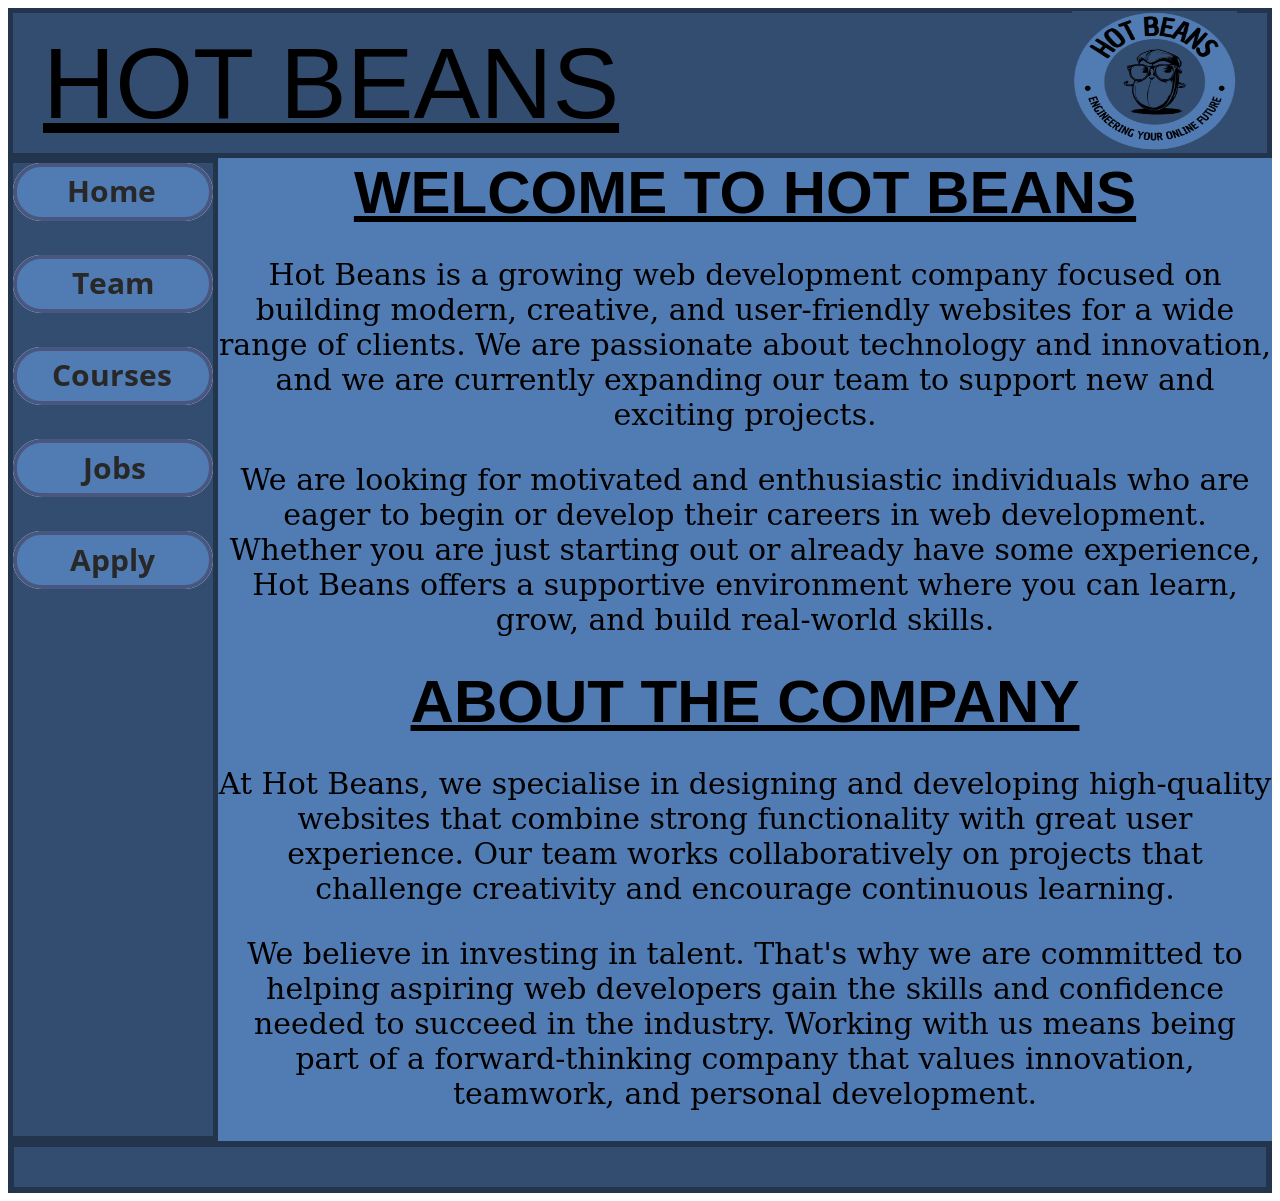
<file: index.html>
<!doctype html>
<html lang="en">

<head>
    <meta charset="utf-8">
    <title>Home</title>

    <link
        href="stylesheets/hotbeansstyle.css"
        rel="stylesheet"
        type="text/css"
    >

</head>

<body>

    <div id="header">

        <div id="nav">
            HOT BEANS
        </div>

        <div id="logo">
            <img
                src="imgurs/hot_beans_logo_v2.png"
                alt="Hot Beans Logo"
                width="165"
                height="140"
            >
        </div>

    </div>

    <div id="content">

        <div id="sidebar">

            <a href="index.html">
                <img src="buttonn/button_home.png" alt="Home Button">
            </a>

            <a href="teampage.html">
                <img src="buttonn/button_team.png" alt="Team Button">
            </a>

            <a href="coursepage.html">
                <img src="buttonn/button_courses.png" alt="Courses Button">
            </a>

            <a href="jobpage.html">
                <img src="buttonn/button_jobs.png" alt="Jobs Button">
            </a>

            <a href="applypage.html">
                <img src="buttonn/button_apply.png" alt="Apply Button">
            </a>

        </div>

        <div id="main">

            <div id="pagetitle">
                WELCOME TO HOT BEANS
            </div>

            <p>
                Hot Beans is a growing web development company focused on building
                modern, creative, and user-friendly websites for a wide range of
                clients. We are passionate about technology and innovation, and we
                are currently expanding our team to support new and exciting projects.
            </p>

            <p>
                We are looking for motivated and enthusiastic individuals who are
                eager to begin or develop their careers in web development. Whether
                you are just starting out or already have some experience, Hot Beans
                offers a supportive environment where you can learn, grow, and build
                real-world skills.
            </p>

            <div id="aboutitle">
                ABOUT THE COMPANY
            </div>

            <p>
                At Hot Beans, we specialise in designing and developing high-quality
                websites that combine strong functionality with great user experience.
                Our team works collaboratively on projects that challenge creativity
                and encourage continuous learning.
            </p>

            <p>
                We believe in investing in talent. That's why we are committed to
                helping aspiring web developers gain the skills and confidence needed
                to succeed in the industry. Working with us means being part of a
                forward-thinking company that values innovation, teamwork, and
                personal development.
            </p>

        </div>

    </div>

    <div id="footer">
    </div>

</body>
</html>
</file>
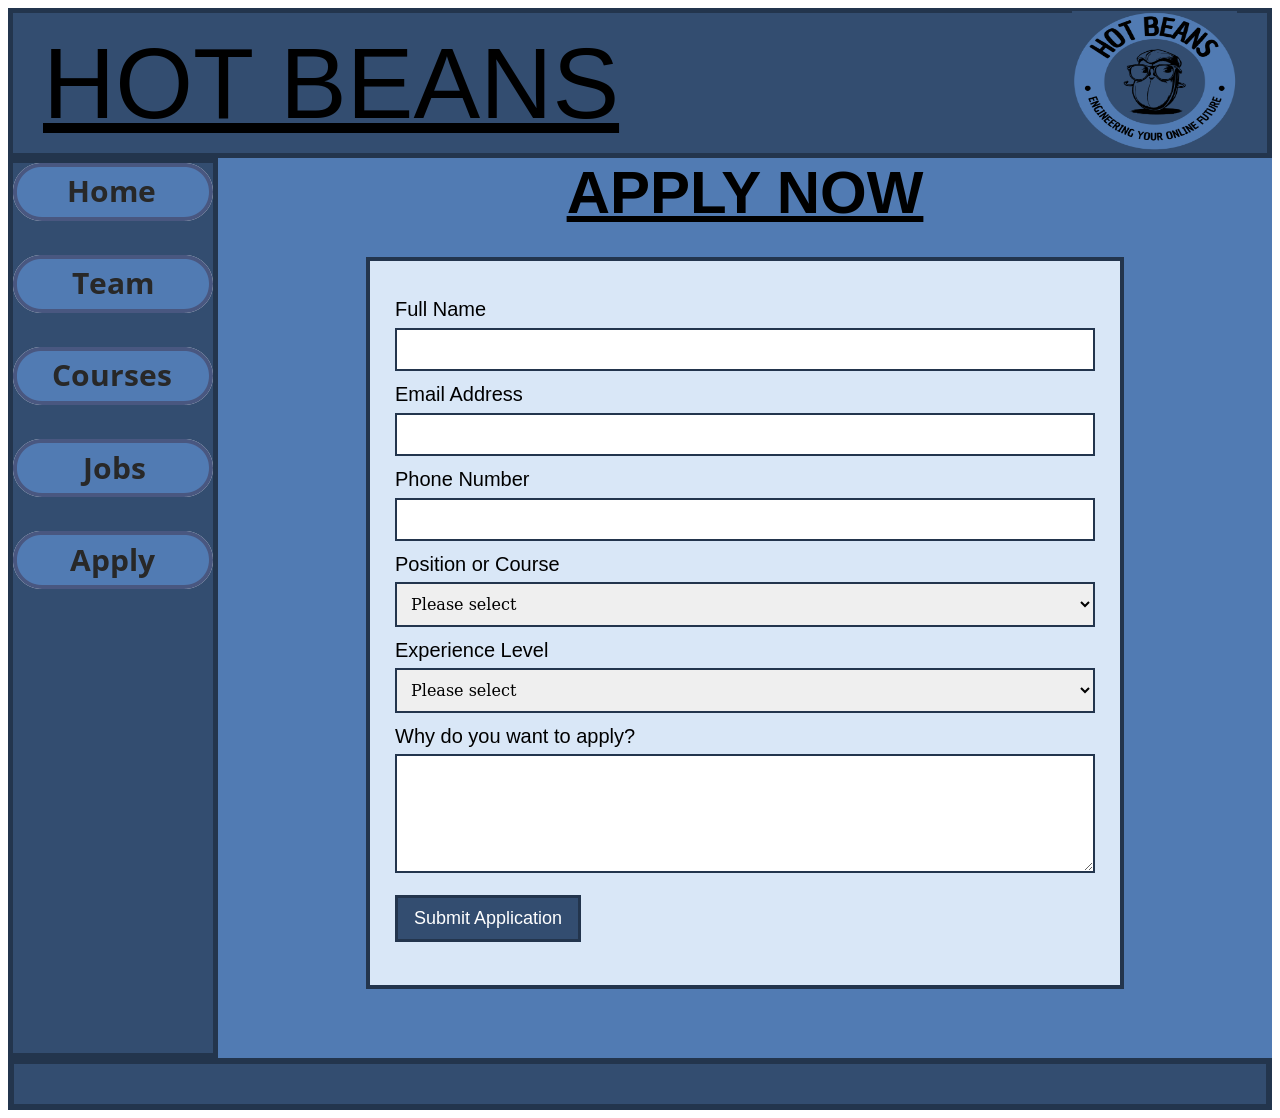
<file: applypage.html>
<!doctype html>
<html lang="en">

<head>
    <meta charset="utf-8">
    <title>Apply Now</title>

    <link
        rel="stylesheet"
        href="stylesheets/hotbeansstyle.css"
        type="text/css"
    >
</head>

<body>

    <div id="header">

        <div id="nav">
            HOT BEANS
        </div>

        <div id="logo">
            <img
                src="imgurs/hot_beans_logo_v2.png"
                alt="Hot Beans Logo"
                width="165"
                height="140"
            >
        </div>

    </div>

    <div id="content">

        <div id="sidebar">

            <a href="index.html">
                <img src="buttonn/button_home.png" alt="Home Button">
            </a>

            <a href="teampage.html">
                <img src="buttonn/button_team.png" alt="Team Button">
            </a>

            <a href="coursepage.html">
                <img src="buttonn/button_courses.png" alt="Courses Button">
            </a>

            <a href="jobpage.html">
                <img src="buttonn/button_jobs.png" alt="Jobs Button">
            </a>

            <a href="applypage.html">
                <img src="buttonn/button_apply.png" alt="Apply Button">
            </a>

        </div>

        <div id="main">
            <div id="pagetitle">
                APPLY NOW
            </div>

            <div class="applycontainer">
                <form id="applyForm" class="applyform">
                    <label for="name">Full Name</label>
                    <input type="text" id="name" name="name">

                    <label for="email">Email Address</label>
                    <input type="email" id="email" name="email">

                    <label for="phone">Phone Number</label>
                    <input type="tel" id="phone" name="phone">

                    <label for="position">Position or Course</label>
                    <select id="position" name="position">
                        <option value="">Please select</option>
                        <option>Junior Web Developer</option>
                        <option>IT Support Technician</option>
                        <option>Software Tester</option>
                        <option>Web Development Fundamentals</option>
                        <option>Frontend Design & UI</option>
                        <option>Backend & Database Skills</option>
                    </select>

                    <label for="experience">Experience Level</label>
                    <select id="experience" name="experience">
                        <option value="">Please select</option>
                        <option>Beginner</option>
                        <option>Intermediate</option>
                        <option>Advanced</option>
                    </select>

                    <label for="message">Why do you want to apply?</label>
                    <textarea id="message" name="message" rows="5"></textarea>

                    <button type="submit" class="applybutton">Submit Application</button>
                    <p id="formMessage" class="formmessage"></p>
                </form>
            </div>
        </div>

    </div>

    <div id="footer">
    </div>

    <script src="javascripts/apply_handler.js"></script>

</body>

</html>
</file>
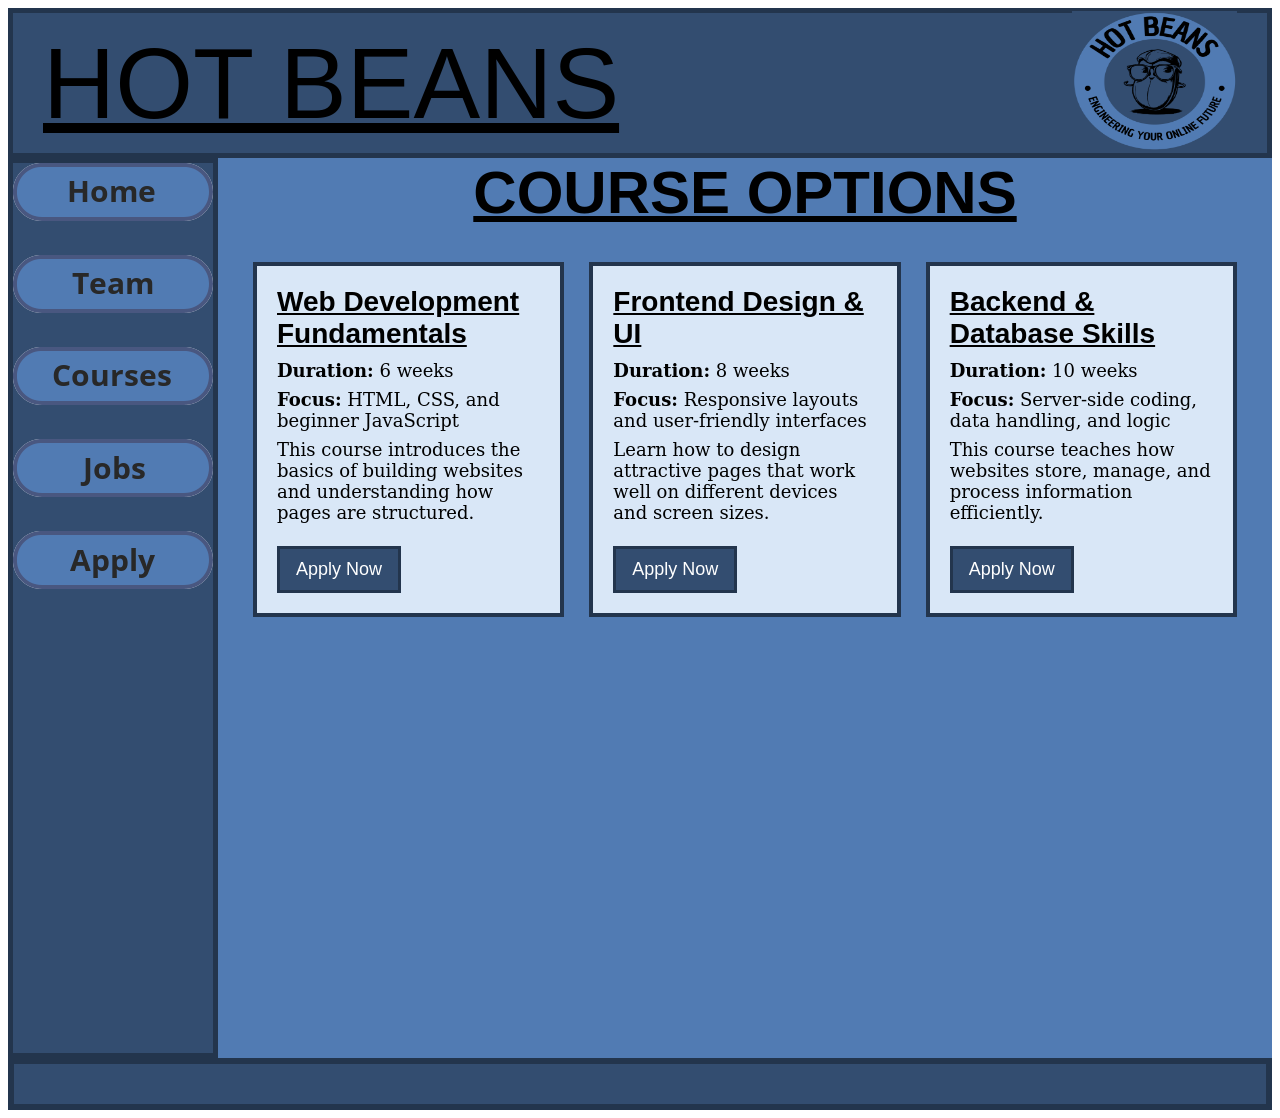
<file: coursepage.html>
<!doctype html>
<html lang="en">

<head>
    <meta charset="utf-8">
    <title>Courses</title>

    <link
        href="stylesheets/hotbeansstyle.css"
        rel="stylesheet"
        type="text/css"
    >
</head>

<body>

    <div id="header">

            <div id="nav">
                HOT BEANS
            </div>

            <div id="logo">
                <img
                    src="imgurs/hot_beans_logo_v2.png"
                    alt="Hot Beans Logo"
                    width="165"
                    height="140"
                >
            </div>

        </div>

        <div id="content">

            <div id="sidebar">

                <a href="index.html">
                    <img src="buttonn/button_home.png" alt="Home Button">
                </a>

                <a href="teampage.html">
                    <img src="buttonn/button_team.png" alt="Team Button">
                </a>

                <a href="coursepage.html">
                    <img src="buttonn/button_courses.png" alt="Courses Button">
                </a>

                <a href="jobpage.html">
                    <img src="buttonn/button_jobs.png" alt="Jobs Button">
                </a>

                <a href="applypage.html">
                    <img src="buttonn/button_apply.png" alt="Apply Button">
                </a>

            </div>

            <div id="main">
                <div id="pagetitle">
                    COURSE OPTIONS
                </div>

                <div class="coursegrid">
                    <div class="coursecard">
                        <h3>Web Development Fundamentals</h3>
                        <p><strong>Duration:</strong> 6 weeks</p>
                        <p><strong>Focus:</strong> HTML, CSS, and beginner JavaScript</p>
                        <p>This course introduces the basics of building websites and understanding how pages are structured.</p>
                        <a href="applypage.html" class="applybutton">Apply Now</a>
                    </div>

                    <div class="coursecard">
                        <h3>Frontend Design & UI</h3>
                        <p><strong>Duration:</strong> 8 weeks</p>
                        <p><strong>Focus:</strong> Responsive layouts and user-friendly interfaces</p>
                        <p>Learn how to design attractive pages that work well on different devices and screen sizes.</p>
                        <a href="applypage.html" class="applybutton">Apply Now</a>
                    </div>

                    <div class="coursecard">
                        <h3>Backend & Database Skills</h3>
                        <p><strong>Duration:</strong> 10 weeks</p>
                        <p><strong>Focus:</strong> Server-side coding, data handling, and logic</p>
                        <p>This course teaches how websites store, manage, and process information efficiently.</p>
                        <a href="applypage.html" class="applybutton">Apply Now</a>
                    </div>
                </div>
            </div>

        </div>

        <div id="footer">
        </div>

    </body>
</html>
</file>
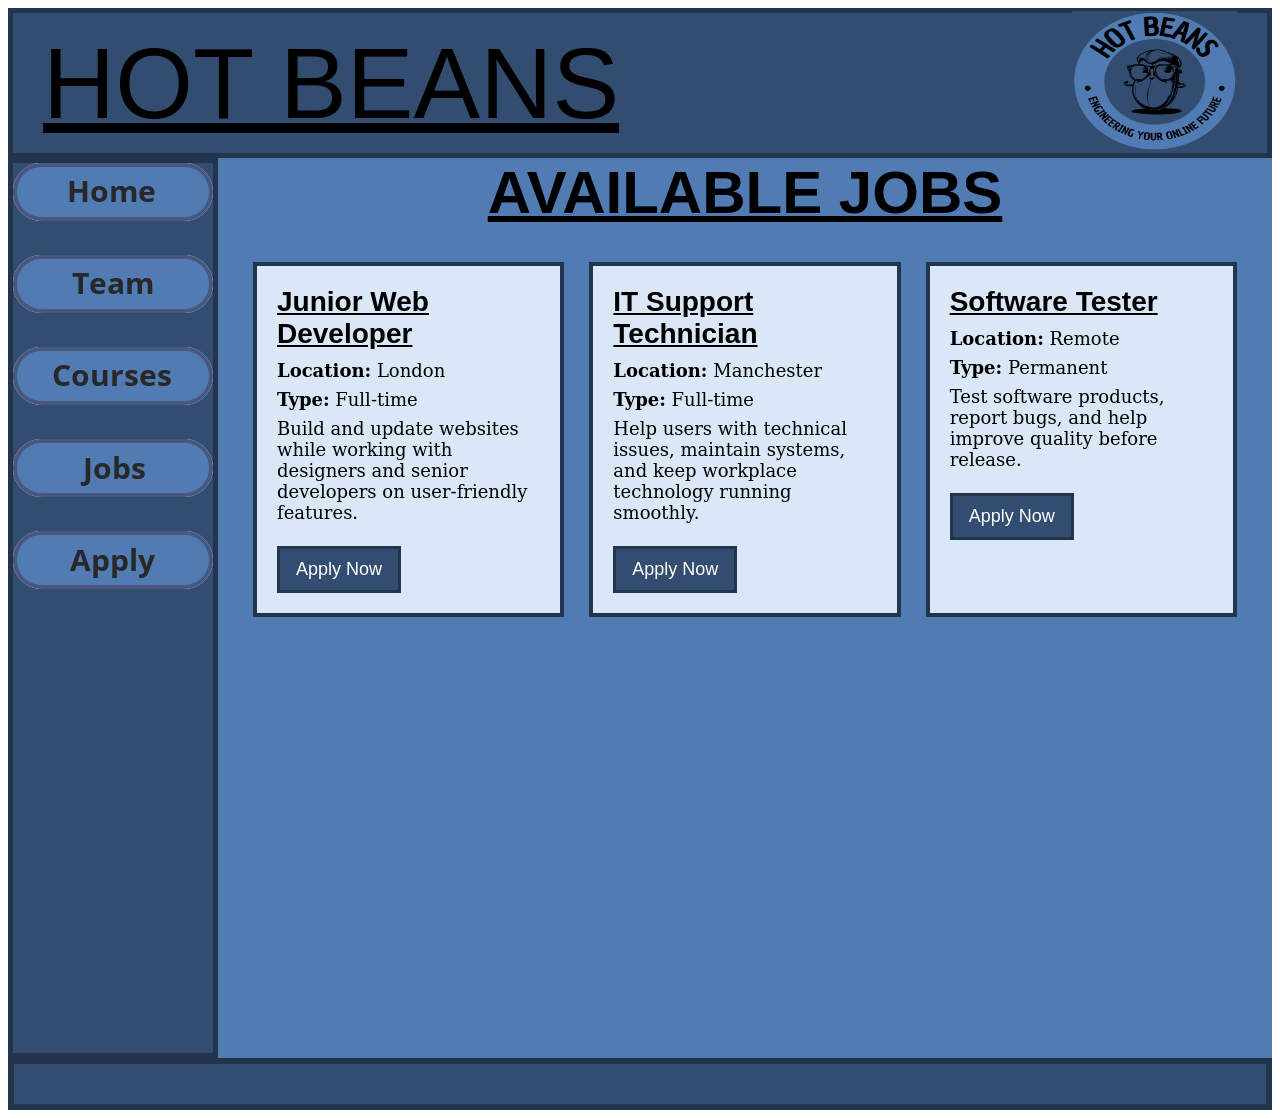
<file: jobpage.html>
<!doctype html>
<html lang="en">

<head>
    <meta charset="utf-8">
    <title>Jobs</title>

    <link
        href="stylesheets/hotbeansstyle.css"
        rel="stylesheet"
        type="text/css"
    >
</head>

<body>

    <div id="header">

        <div id="nav">
            HOT BEANS
        </div>

        <div id="logo">
            <img
                src="imgurs/hot_beans_logo_v2.png"
                alt="Hot Beans Logo"
                width="165"
                height="140"
            >
        </div>

    </div>

    <div id="content">

        <div id="sidebar">

            <a href="index.html">
                <img src="buttonn/button_home.png" alt="Home Button">
            </a>

            <a href="teampage.html">
                <img src="buttonn/button_team.png" alt="Team Button">
            </a>

            <a href="coursepage.html">
                <img src="buttonn/button_courses.png" alt="Courses Button">
            </a>

            <a href="jobpage.html">
                <img src="buttonn/button_jobs.png" alt="Jobs Button">
            </a>

            <a href="applypage.html">
                <img src="buttonn/button_apply.png" alt="Apply Button">
            </a>

        </div>

        <div id="main">
            <div id="pagetitle">
                AVAILABLE JOBS
            </div>

            <div class="coursegrid">
                <div class="coursecard">
                    <h3>Junior Web Developer</h3>
                    <p><strong>Location:</strong> London</p>
                    <p><strong>Type:</strong> Full-time</p>
                    <p>Build and update websites while working with designers and senior developers on user-friendly features.</p>
                    <a href="applypage.html" class="applybutton">Apply Now</a>
                </div>

                <div class="coursecard">
                    <h3>IT Support Technician</h3>
                    <p><strong>Location:</strong> Manchester</p>
                    <p><strong>Type:</strong> Full-time</p>
                    <p>Help users with technical issues, maintain systems, and keep workplace technology running smoothly.</p>
                    <a href="applypage.html" class="applybutton">Apply Now</a>
                </div>

                <div class="coursecard">
                    <h3>Software Tester</h3>
                    <p><strong>Location:</strong> Remote</p>
                    <p><strong>Type:</strong> Permanent</p>
                    <p>Test software products, report bugs, and help improve quality before release.</p>
                    <a href="applypage.html" class="applybutton">Apply Now</a>
                </div>
            </div>
        </div>

    </div>

    <div id="footer">
    </div>

</body>
</html>
</file>
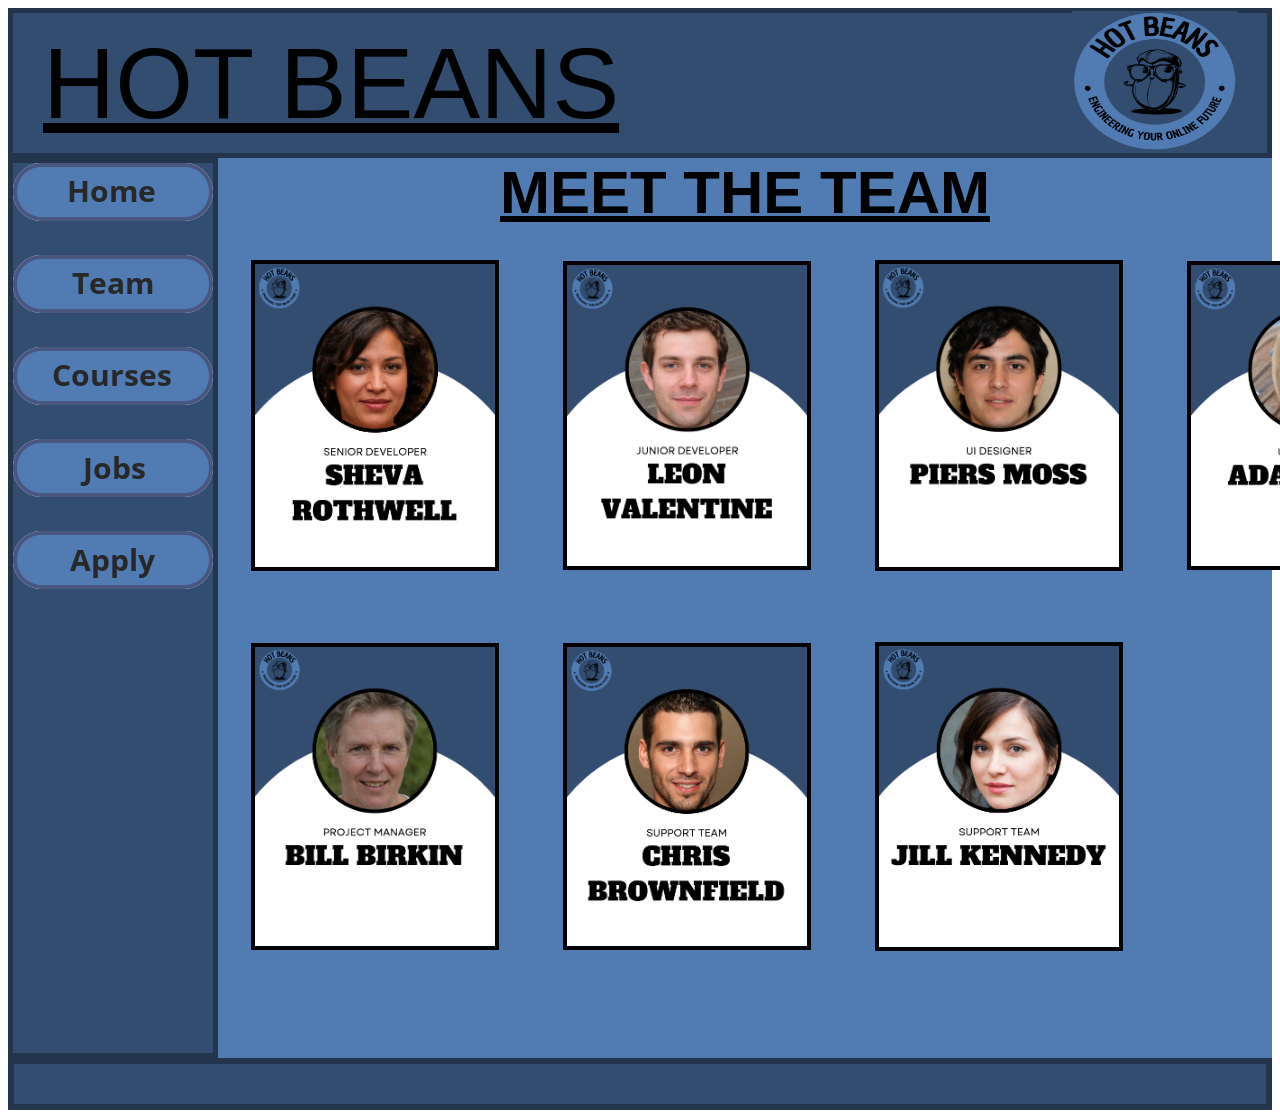
<file: teampage.html>
<!doctype html>
<html lang="en">

<head>
    <meta charset="utf-8">
    <title>Team Page</title>

    <link
        href="stylesheets/hotbeansstyle.css"
        rel="stylesheet"
        type="text/css"
    >
</head>

<body>

    <div id="header">

        <div id="nav">
            HOT BEANS
        </div>

        <div id="logo">
            <img
                src="imgurs/hot_beans_logo_v2.png"
                alt="Hot Beans Logo"
                width="165"
                height="140"
            >
        </div>

    </div>

    <div id="content">

        <div id="sidebar">

            <a href="index.html">
                <img src="buttonn/button_home.png" alt="Home Button">
            </a>

            <a href="teampage.html">
                <img src="buttonn/button_team.png" alt="Team Button">
            </a>

            <a href="coursepage.html">
                <img src="buttonn/button_courses.png" alt="Courses Button">
            </a>

            <a href="jobpage.html">
                <img src="buttonn/button_jobs.png" alt="Jobs Button">
            </a>

            <a href="applypage.html">
                <img src="buttonn/button_apply.png" alt="Apply Button">
            </a>

        </div>

        <div id="main">

            <div id="pagetitle">
                MEET THE TEAM
            </div>

            <div id="teamgrid">

                <table>

                    <tr>
                        <td><img src="profiless/profiles-for-website/sheva-rothwell.png" class="profile" alt="Sheva Rothwell"></td>
                        <td><img src="profiless/profiles-for-website/leon-valentine.png" class="profile" alt="Leon Valentine"></td>
                        <td><img src="profiless/profiles-for-website/piers-moss.png" class="profile" alt="Piers Moss"></td>
                        <td><img src="profiless/profiles-for-website/ada-wang-1-1.png" class="profile" alt="Ada Wang"></td>
                        <td><img src="profiless/profiles-for-website/andrew-wesker.png" class="profile" alt="Andrew Wesker"></td>
                    </tr>

                    <tr>
                        <td><img src="profiless/profiles-for-website/bill-birkin.png" class="profile" alt="Bill Birkin"></td>
                        <td><img src="profiless/profiles-for-website/chris-brownfield.png" class="profile" alt="Chris Brownfield"></td>
                        <td><img src="profiless/profiles-for-website/jill-kennedy.png" class="profile" alt="Jill Kennedy"></td>
                    </tr>

                </table>

            </div>

        </div>

    </div>

    <div id="footer">
    </div>

</body>
</html>
</file>
<file: stylesheets/hotbeansstyle.css>
@charset "utf-8";

/* ========================================
   HEADER SECTION
   Contains the website title and logo
======================================== */
#header {
	background-color: #334D70;
	width: 100%;
	height: 150px;
	display: flex;
	align-items: center;
	justify-content: space-between;
	padding-left: 30px;
	padding-right: 30px;
	box-sizing: border-box;
	border: 5px solid #23354D;
}

/* ========================================
   MAIN PAGE LAYOUT
   Creates the sidebar and content area
======================================== */
#content {
	display: flex;
}

/* ========================================
   SIDEBAR NAVIGATION
   Holds navigation buttons and links
======================================== */
#sidebar {
	width: 210px;
	min-height: 100vh;
	background-color: #334D70;
	display: flex;
	flex-direction: column;
	gap: 30px;
	box-sizing: border-box;
	border: 5px solid #23354D;
}

/* ========================================
   MAIN CONTENT AREA
   Displays page content and text
======================================== */
#main {
    background-color: #517BB3;
    flex: 1;
    min-height: 100vh;
    text-align: center;
    font-family: Constantia, "Lucida Bright", "DejaVu Serif", Georgia, serif;
    font-size: 30px;
}

/* ========================================
   PAGE TITLES
   Used for page headings throughout site
======================================== */
#pagetitle {
    color: #000000;
    font-family: Impact, Haettenschweiler, "Franklin Gothic Bold", "Arial Black", sans-serif;
    font-size: 60px;
    font-weight: bold;
    text-decoration: underline;
}

#aboutitle {
	color: #000000;
    font-family: Impact, Haettenschweiler, "Franklin Gothic Bold", "Arial Black", sans-serif;
    font-size: 60px;
    font-weight: bold;
    text-decoration: underline;
}

/* ========================================
   WEBSITE TITLE IN HEADER
======================================== */
#nav {
	font-size: 100px;
	text-align: left;
	font-family: Impact, Haettenschweiler, "Franklin Gothic Bold", "Arial Black", sans-serif;
	text-decoration: underline;
}

/* ========================================
   COMPANY LOGO
======================================== */
#logo {
    display: block;
}

/* ========================================
   TEAM PAGE LAYOUT
   Displays employee profile cards
======================================== */
#teamgrid {
    display: grid;
    gap: 30px;
    max-width: 1000px;
}

/* Individual team member profile card */
.profile {
    margin: 30px;
    border: 4px solid #010101;
    width: 240px;
	display: inline-block;
}

/* ========================================
   FOOTER SECTION
   Appears at the bottom of every page
======================================== */
#footer {
	background-color: #334D70;
	text-align: center;
	padding: 20px;
	border: 6px solid #23354D;
}

/* ========================================
   COURSES PAGE
   Responsive grid of training courses
======================================== */
.coursegrid {
    display: grid;
    grid-template-columns: repeat(auto-fit, minmax(260px, 1fr));
    gap: 25px;
    padding: 35px;
}

/* Individual course information card */
.coursecard {
    background-color: #D9E7F7;
    border: 4px solid #23354D;
    padding: 20px;
    text-align: left;
    font-size: 18px;
    color: #000000;
}

/* Course title styling */
.coursecard h3 {
    margin-top: 0;
    margin-bottom: 10px;
    font-family: Impact, Haettenschweiler, "Franklin Gothic Bold", "Arial Black", sans-serif;
    font-size: 28px;
    text-decoration: underline;
}

/* Course description text */
.coursecard p {
    margin: 8px 0;
    font-family: Constantia, "Lucida Bright", "DejaVu Serif", Georgia, serif;
}

/* ========================================
   APPLY BUTTONS
   Used for course and job applications
======================================== */
.applybutton {
    display: inline-block;
    margin-top: 15px;
    padding: 10px 16px;
    background-color: #334D70;
    color: #FFFFFF;
    text-decoration: none;
    font-family: Impact, Haettenschweiler, "Franklin Gothic Bold", "Arial Black", sans-serif;
    font-size: 18px;
    border: 3px solid #23354D;
}

/* Hover effect improves user feedback */
.applybutton:hover {
    background-color: #23354D;
}

/* ========================================
   APPLICATION FORM LAYOUT
======================================== */
.applycontainer {
    display: flex;
    justify-content: center;
    padding: 30px 20px 50px;
}

/* Main form box */
.applyform {
    width: 100%;
    max-width: 700px;
    background-color: #D9E7F7;
    border: 4px solid #23354D;
    padding: 25px;
    text-align: left;
}

/* Labels for form fields */
.applyform label {
    display: block;
    margin-top: 12px;
    margin-bottom: 6px;
    font-family: Impact, Haettenschweiler, "Franklin Gothic Bold", "Arial Black", sans-serif;
    font-size: 20px;
}

/* Styling for text boxes, dropdowns and text areas */
.applyform input,
.applyform select,
.applyform textarea {
    width: 100%;
    box-sizing: border-box;
    padding: 10px;
    border: 2px solid #23354D;
    font-family: Constantia, "Lucida Bright", "DejaVu Serif", Georgia, serif;
    font-size: 16px;
}

/* ========================================
   FORM FEEDBACK MESSAGES
   Used for validation and success notices
======================================== */
.formmessage {
    margin-top: 15px;
    font-family: Constantia, "Lucida Bright", "DejaVu Serif", Georgia, serif;
    font-size: 18px;
}

/* Error message styling */
.formmessage.error {
    color: #8B0000;
}

/* Success message styling */
.formmessage.success {
    color: #0A5D00;
}
</file>
